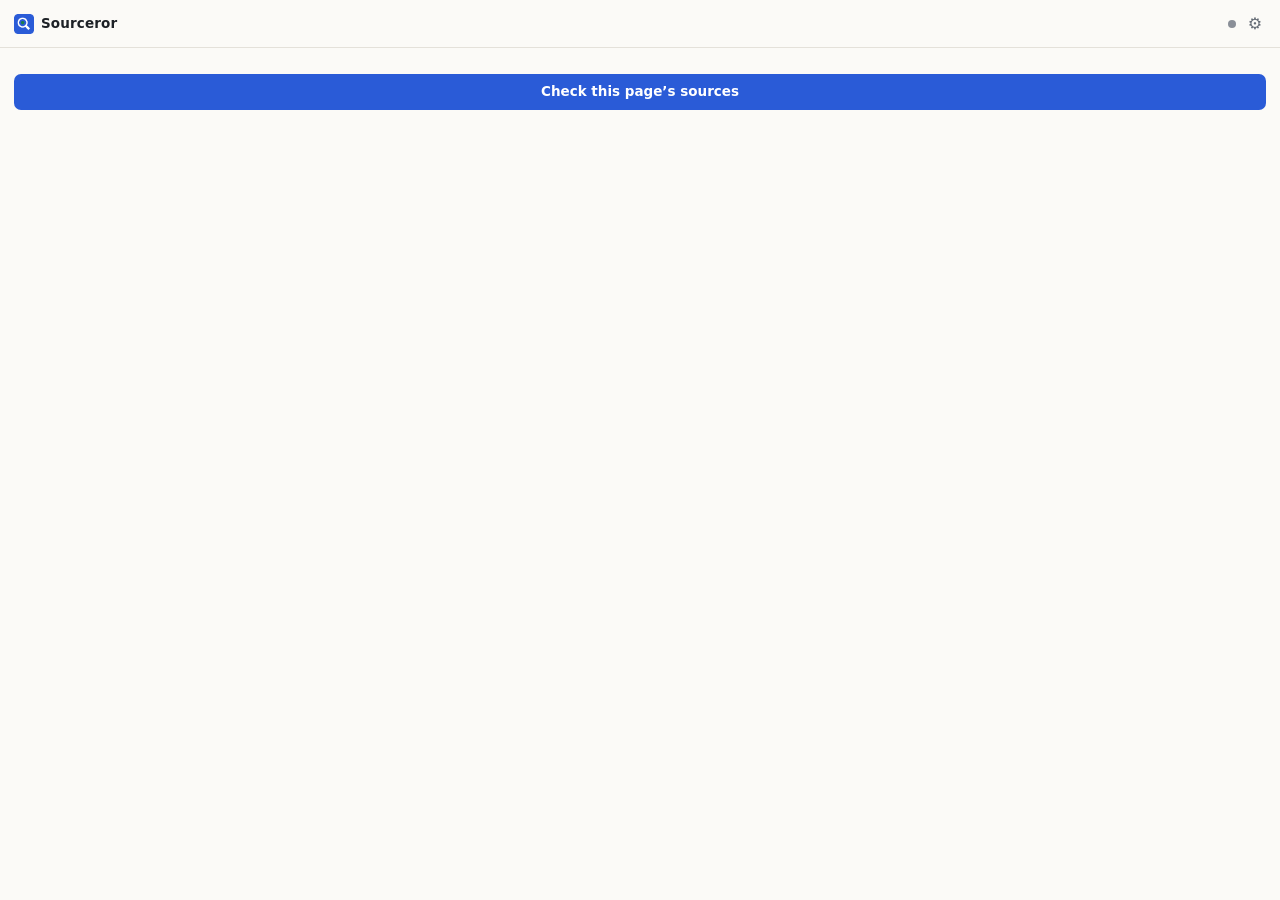
<file: extension/sidepanel.html>
<!doctype html>
<html>
<head>
  <meta charset="utf-8">
  <meta name="viewport" content="width=device-width, initial-scale=1">
  <title>Sourceror</title>
  <link rel="stylesheet" href="sidepanel.css">
</head>
<body>
  <header class="bar">
    <div class="brand"><img src="icons/32.png" alt="" width="20" height="20"> Sourceror</div>
    <span id="server" class="server" title=""></span>
    <button id="toggle-settings" class="icon" aria-expanded="false" data-i18n-title="settings">⚙</button>
  </header>

  <section id="settings" class="settings" hidden>
    <label class="field"><span data-i18n="server_url"></span>
      <input id="opt-server" type="url" spellcheck="false" placeholder="http://127.0.0.1:5010">
    </label>
    <label class="check"><input id="opt-links" type="checkbox"> <span data-i18n="opt_links"></span></label>
    <label class="check"><input id="opt-llm" type="checkbox"> <span data-i18n="opt_llm"></span></label>
    <label class="check"><input id="opt-discover" type="checkbox"> <span data-i18n="opt_discover"></span></label>
    <p class="hint" data-i18n="server_hint"></p>
  </section>

  <section class="target">
    <div id="target-title" class="target-title"></div>
    <div id="target-url" class="target-url"></div>
    <div class="actions">
      <button id="analyze" class="primary" data-i18n="analyze"></button>
      <button id="clear" class="ghost" data-i18n="clear_marks" hidden></button>
    </div>
  </section>

  <section id="progress" class="progress" hidden>
    <div class="phase"><span id="phase"></span><span id="count"></span></div>
    <div class="track"><div id="bar" class="fill"></div></div>
  </section>

  <section id="message" class="message" hidden></section>

  <main id="report" hidden></main>

  <footer class="legend" id="legend" hidden>
    <span><i class="d solid"></i><span data-i18n="g_solid"></span></span>
    <span><i class="d ok"></i><span data-i18n="g_ok"></span></span>
    <span><i class="d weak"></i><span data-i18n="g_weak"></span></span>
    <span><i class="d unreliable"></i><span data-i18n="g_unreliable"></span></span>
    <p data-i18n="limits"></p>
  </footer>

  <script src="sidepanel.js"></script>
</body>
</html>
</file>
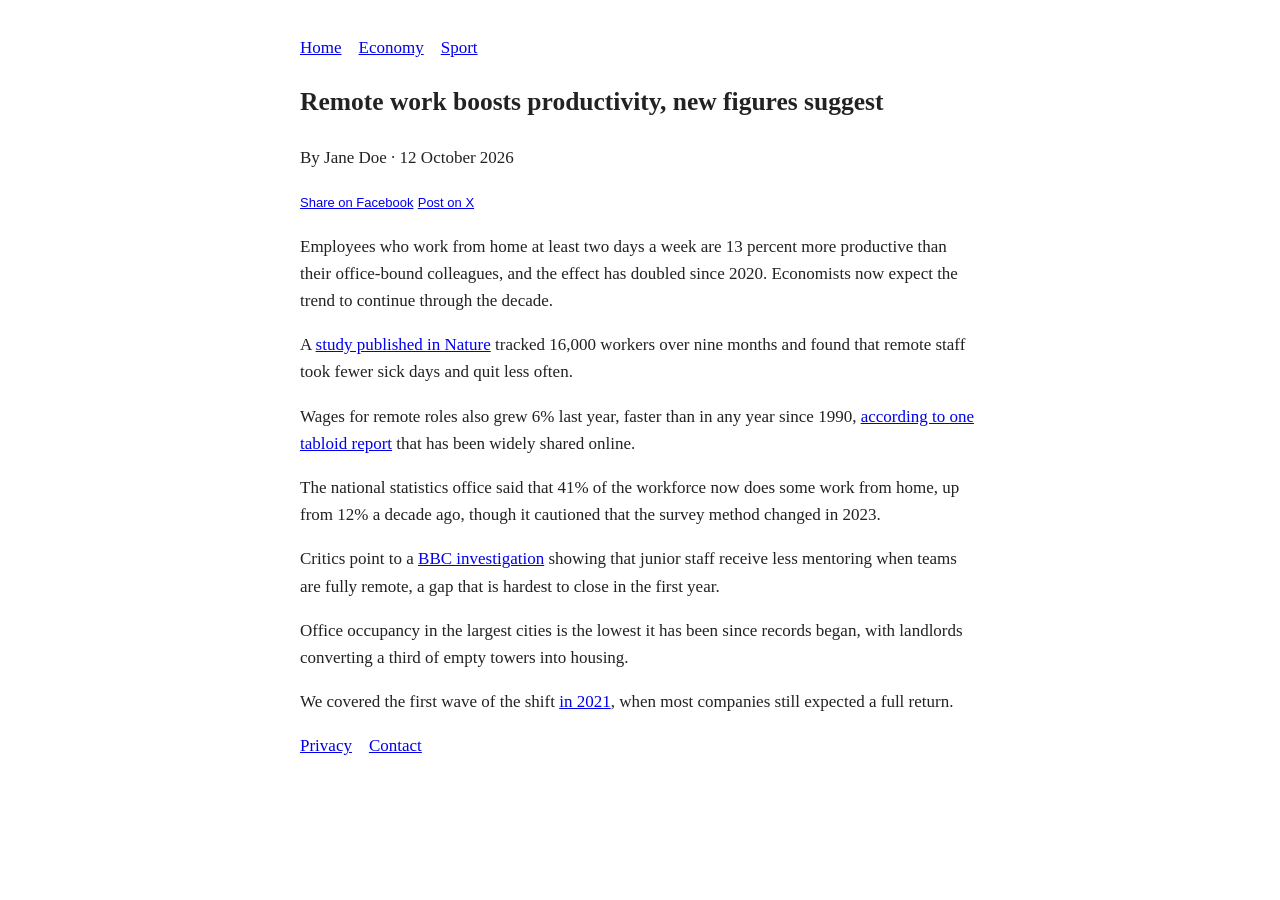
<file: tests/fixtures/article.html>
<!doctype html>
<html lang="en">
<head>
  <meta charset="utf-8">
  <title>Remote work boosts productivity, new figures suggest | The Example Courier</title>
  <meta property="og:site_name" content="The Example Courier">
  <meta property="article:published_time" content="2026-10-12T08:00:00Z">
  <meta name="author" content="Jane Doe">
  <style>body{font:17px/1.6 Georgia,serif;max-width:680px;margin:2em auto;padding:0 16px;color:#222}
    nav a,footer a{margin-right:1em} .share a{font:13px sans-serif}</style>
</head>
<body>
  <nav><a href="/">Home</a><a href="/economy">Economy</a><a href="/sport">Sport</a></nav>
  <article>
    <h1>Remote work boosts productivity, new figures suggest</h1>
    <p class="byline">By Jane Doe · 12 October 2026</p>
    <div class="share">
      <a href="https://www.facebook.com/sharer/sharer.php?u=x">Share on Facebook</a>
      <a href="https://twitter.com/intent/tweet?url=x">Post on X</a>
    </div>
    <p>Employees who work from home at least two days a week are 13 percent more
      productive than their office-bound colleagues, and the effect has doubled
      since 2020. Economists now expect the trend to continue through the decade.</p>
    <p>A <a href="https://doi.org/10.1038/nature12373">study published in Nature</a>
      tracked 16,000 workers over nine months and found that remote staff took
      fewer sick days and quit less often.</p>
    <p>Wages for remote roles also grew 6% last year, faster than in any year since
      1990, <a href="https://www.dailymail.co.uk/news/article-123/remote-wages.html?utm_source=tw">according
      to one tabloid report</a> that has been widely shared online.</p>
    <p>The national statistics office said that 41% of the workforce now does some
      work from home, up from 12% a decade ago, though it cautioned that the survey
      method changed in 2023.</p>
    <p>Critics point to a <a href="https://www.bbc.com/news/business">BBC
      investigation</a> showing that junior staff receive less mentoring when teams
      are fully remote, a gap that is hardest to close in the first year.</p>
    <p>Office occupancy in the largest cities is the lowest it has been since records
      began, with landlords converting a third of empty towers into housing.</p>
    <p>We covered the first wave of the shift <a href="/economy/2021/remote-work-wave">in 2021</a>,
      when most companies still expected a full return.</p>
  </article>
  <footer><a href="/privacy">Privacy</a><a href="mailto:desk@example.test">Contact</a></footer>
</body>
</html>
</file>
<file: extension/sidepanel.css>
:root {
  --bg: #fbfaf7;
  --panel: #ffffff;
  --ink: #1d2126;
  --muted: #646b75;
  --line: #e4e1da;
  --accent: #2a5bd7;
  --accent-ink: #ffffff;
  --solid: #1a7f4b;
  --ok: #8aa324;
  --weak: #d98a0b;
  --unreliable: #c62f2f;
  --none: #8a8f98;
  --attributed: #4a5fa8;
  --chip-bg: #f1efe9;
  --flash: #fff3b0;
  color-scheme: light;
}
@media (prefers-color-scheme: dark) {
  :root {
    --bg: #15171a;
    --panel: #1d2024;
    --ink: #e8e6e1;
    --muted: #9aa1aa;
    --line: #2e3238;
    --accent: #7ea2ff;
    --accent-ink: #0d1117;
    --solid: #4cc38a;
    --ok: #b5cc4a;
    --weak: #f0a93a;
    --unreliable: #ff6b6b;
    --none: #8a8f98;
    --attributed: #9aaaf0;
    --chip-bg: #262a30;
    --flash: #4a4320;
    color-scheme: dark;
  }
}

* { box-sizing: border-box; }
[hidden] { display: none !important; }
html, body { margin: 0; }
body {
  background: var(--bg);
  color: var(--ink);
  font: 13.5px/1.45 system-ui, -apple-system, "Segoe UI", Roboto, sans-serif;
}
button { font: inherit; cursor: pointer; }
a { color: var(--accent); text-decoration: none; }
a:hover { text-decoration: underline; }

.bar {
  position: sticky; top: 0; z-index: 2;
  display: flex; align-items: center; gap: 8px;
  padding: 10px 14px;
  background: var(--bg);
  border-bottom: 1px solid var(--line);
}
.brand { display: flex; align-items: center; gap: 7px; font-weight: 650; letter-spacing: .01em; }
.server { margin-left: auto; width: 8px; height: 8px; border-radius: 50%; background: var(--none); }
.server.up { background: var(--solid); }
.server.down { background: var(--unreliable); }
.icon { border: 0; background: none; color: var(--muted); font-size: 16px; padding: 2px 4px; }

.settings { padding: 12px 14px; border-bottom: 1px solid var(--line); background: var(--panel); display: grid; gap: 8px; }
.field { display: grid; gap: 4px; color: var(--muted); font-size: 12px; }
.field input {
  font: inherit; color: var(--ink); background: var(--bg);
  border: 1px solid var(--line); border-radius: 6px; padding: 6px 8px;
}
.check { display: flex; gap: 7px; align-items: center; }
.hint { margin: 2px 0 0; color: var(--muted); font-size: 12px; }

.target { padding: 14px 14px 12px; }
.target-title { font-weight: 600; font-size: 14.5px; line-height: 1.3; overflow-wrap: anywhere; }
.target-url { color: var(--muted); font-size: 12px; margin-top: 2px; overflow-wrap: anywhere; }
.actions { display: flex; gap: 8px; margin-top: 12px; }
.primary {
  flex: 1; border: 0; border-radius: 7px; padding: 8px 12px;
  background: var(--accent); color: var(--accent-ink); font-weight: 600;
}
.primary:disabled { opacity: .55; cursor: progress; }
.ghost { border: 1px solid var(--line); background: none; color: var(--ink); border-radius: 7px; padding: 8px 12px; }

.progress { padding: 0 14px 12px; }
.phase { display: flex; justify-content: space-between; color: var(--muted); font-size: 12px; margin-bottom: 5px; }
.track { height: 4px; border-radius: 2px; background: var(--line); overflow: hidden; }
.fill { height: 100%; width: 5%; background: var(--accent); transition: width .3s ease; }
.fill.indeterminate { width: 30%; animation: slide 1.3s ease-in-out infinite; }
@keyframes slide { from { margin-left: -30%; } to { margin-left: 100%; } }

.message { margin: 0 14px 12px; padding: 10px 12px; border-radius: 8px; background: var(--panel); border: 1px solid var(--line); }
.message.error { border-color: var(--unreliable); }
.message code { font-size: 12px; background: var(--chip-bg); padding: 1px 4px; border-radius: 4px; }

main { padding: 0 14px 18px; }

.outlet { background: var(--panel); border: 1px solid var(--line); border-radius: 10px; padding: 10px 12px; margin-bottom: 12px; }
.outlet .k { color: var(--muted); font-size: 11.5px; text-transform: uppercase; letter-spacing: .05em; }
.outlet .v { display: flex; align-items: center; gap: 8px; margin-top: 3px; font-weight: 600; overflow-wrap: anywhere; }
.outlet p { margin: 6px 0 0; color: var(--muted); font-size: 12.5px; }

.tiles { display: grid; grid-template-columns: repeat(2, 1fr); gap: 8px; margin-bottom: 10px; }
.tile { background: var(--panel); border: 1px solid var(--line); border-radius: 10px; padding: 9px 11px; }
.tile b { display: block; font-size: 22px; line-height: 1.1; font-variant-numeric: tabular-nums; }
.tile span { color: var(--muted); font-size: 12px; }
.tile.unsourced b { color: var(--unreliable); }
.tile.weak b { color: var(--weak); }
.tile.attributed b { color: var(--attributed); }
.tile.linked b { color: var(--solid); }

.gradebar { display: flex; height: 8px; border-radius: 4px; overflow: hidden; background: var(--line); margin: 4px 0 4px; }
.gradebar i { display: block; height: 100%; }
.gradebar .solid { background: var(--solid); } .gradebar .ok { background: var(--ok); }
.gradebar .weak { background: var(--weak); } .gradebar .unreliable { background: var(--unreliable); }
.meta { color: var(--muted); font-size: 12px; margin-bottom: 12px; }

.tabs { display: flex; gap: 4px; border-bottom: 1px solid var(--line); margin: 6px 0 10px; }
.tab {
  border: 0; background: none; color: var(--muted); padding: 7px 9px;
  border-bottom: 2px solid transparent; margin-bottom: -1px;
}
.tab[aria-selected="true"] { color: var(--ink); border-bottom-color: var(--accent); font-weight: 600; }
.tab .n { font-variant-numeric: tabular-nums; color: var(--muted); font-weight: 400; margin-left: 3px; }

.filters { display: flex; gap: 6px; flex-wrap: wrap; margin-bottom: 10px; }
.filter { border: 1px solid var(--line); background: none; color: var(--muted); border-radius: 999px; padding: 2px 9px; font-size: 12px; }
.filter[aria-pressed="true"] { background: var(--chip-bg); color: var(--ink); border-color: transparent; }

.list { display: grid; gap: 8px; }
.item {
  background: var(--panel); border: 1px solid var(--line); border-radius: 10px;
  padding: 9px 11px; cursor: pointer; transition: background-color .4s ease;
}
.item:hover { border-color: color-mix(in srgb, var(--accent) 45%, var(--line)); }
.item.flash { background: var(--flash); }
.item .head { display: flex; gap: 8px; align-items: baseline; }
.item .title { font-weight: 550; overflow-wrap: anywhere; flex: 1; }
.item .score { color: var(--muted); font-size: 12px; font-variant-numeric: tabular-nums; white-space: nowrap; }
.item .sub { color: var(--muted); font-size: 12px; margin-top: 2px; overflow-wrap: anywhere; }
.item blockquote { margin: 0; padding-left: 9px; border-left: 3px solid var(--line); overflow-wrap: anywhere; }
.item.unsourced blockquote { border-left-color: var(--unreliable); }
.item.weakly_linked blockquote { border-left-color: var(--weak); }
.item.attributed blockquote { border-left-color: var(--attributed); }
.item.linked blockquote { border-left-color: var(--solid); }

.d { display: inline-block; width: 9px; height: 9px; border-radius: 50%; flex: none; background: var(--none); transform: translateY(-1px); }
.d.solid { background: var(--solid); } .d.ok { background: var(--ok); }
.d.weak { background: var(--weak); } .d.unreliable { background: var(--unreliable); }
.d.critical { background: var(--unreliable); } .d.serious { background: var(--weak); }
.d.caution { background: var(--ok); } .d.good { background: var(--solid); }

.chip { display: inline-block; font-size: 11px; font-weight: 600; letter-spacing: .02em; padding: 1px 7px; border-radius: 999px; background: var(--chip-bg); color: var(--muted); }
.chip.unsourced { color: var(--unreliable); } .chip.weakly_linked { color: var(--weak); }
.chip.attributed { color: var(--attributed); } .chip.linked { color: var(--solid); }

.flags { margin: 7px 0 0; padding: 0; list-style: none; display: grid; gap: 4px; }
.flags li { display: flex; gap: 7px; align-items: baseline; font-size: 12.5px; }
.flags details summary { cursor: pointer; }
.flags details p { margin: 4px 0 2px; color: var(--muted); }
.why { color: var(--muted); font-size: 12px; margin-top: 5px; }

.cands { margin-top: 8px; border-top: 1px dashed var(--line); padding-top: 7px; display: grid; gap: 6px; }
.cands .k { color: var(--muted); font-size: 11.5px; text-transform: uppercase; letter-spacing: .05em; }
.cand { font-size: 12.5px; }
.cand .rel { font-size: 11px; color: var(--muted); }
.cand .rel.supports { color: var(--solid); }
.copy { border: 1px solid var(--line); background: none; color: var(--muted); border-radius: 5px; font-size: 11px; padding: 0 6px; margin-left: 4px; }

.empty { color: var(--muted); text-align: center; padding: 18px 8px; }

.legend { padding: 12px 14px 18px; border-top: 1px solid var(--line); color: var(--muted); font-size: 12px; display: flex; flex-wrap: wrap; gap: 6px 12px; }
.legend > span { display: inline-flex; gap: 5px; align-items: center; }
.legend p { margin: 4px 0 0; flex-basis: 100%; }
</file>
